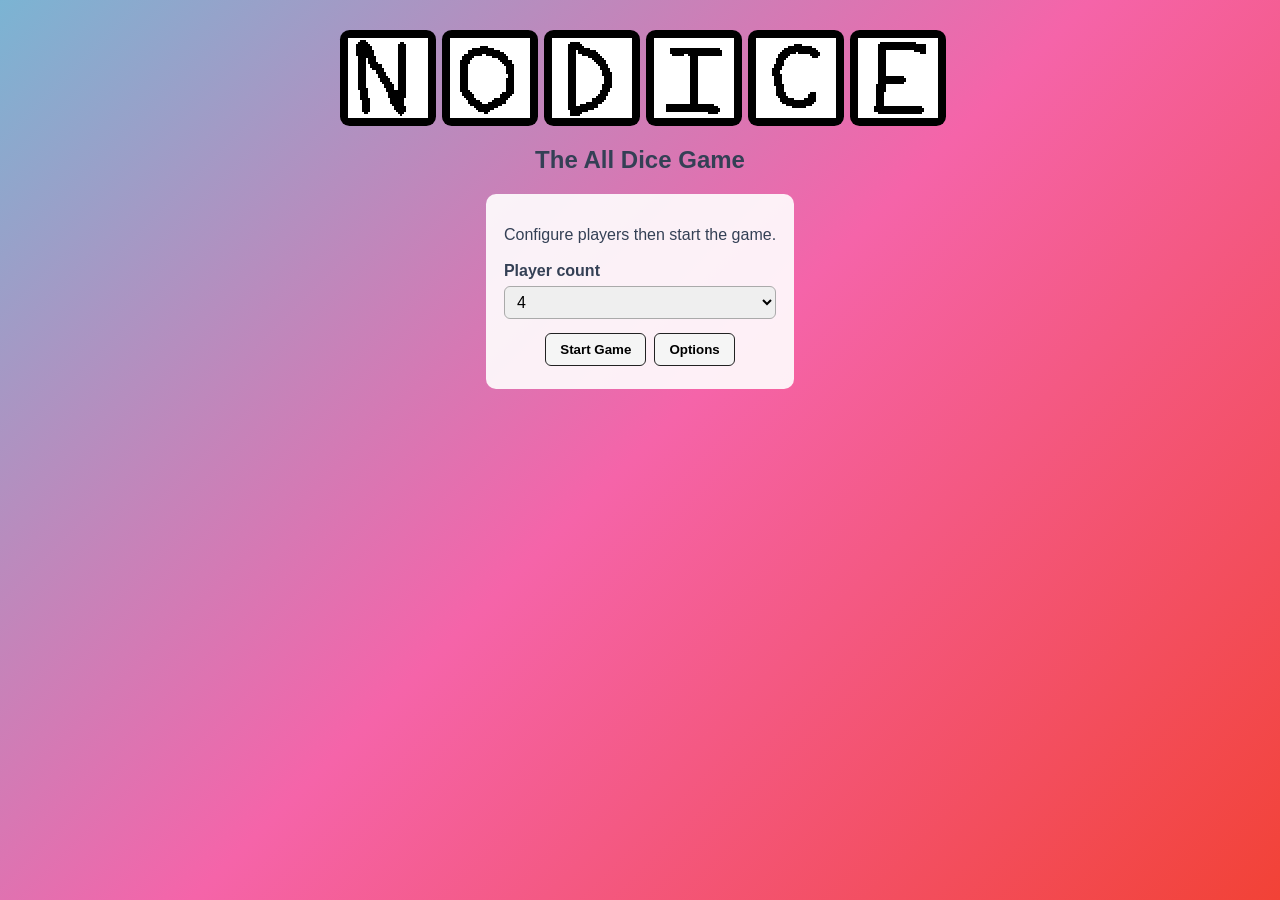
<file: index.html>
<!DOCTYPE html>
<html lang="en">
<head>
  <meta charset="utf-8" />
  <meta name="viewport" content="width=device-width,initial-scale=1" />
  <link rel="icon" type="image/x-icon" href="assets/dicedn.png" />
  <title>NoDice — Main Menu</title>
  <link rel="stylesheet" href="./css/main_menu.css">
</head>
<body>
  <main id="main-menu" aria-labelledby="menu-title">
    <div id="dice-container">
        <div class="dice-display">
            <div class="dice-color"></div>
            <div class="dice-numb" style="background-position: 0% -100.2%"></div>
        </div>
        <div class="dice-display">
            <div class="dice-color"></div>
            <div class="dice-numb" style="background-position: -100% -100.2%"></div>
        </div>
        <div class="dice-display">
            <div class="dice-color"></div>
            <div class="dice-numb" style="background-position: -200% -100.2%"></div>
        </div>
        <div class="dice-display">
            <div class="dice-color"></div>
            <div class="dice-numb" style="background-position: -300% -100.2%"></div>
        </div>
        <div class="dice-display">
            <div class="dice-color"></div>
            <div class="dice-numb" style="background-position: -400% -100.2%"></div>
        </div>
        <div class="dice-display">
            <div class="dice-color"></div>
            <div class="dice-numb" style="background-position: -500% -100.2%"></div>
        </div>
    </div>

    <h2>The All Dice Game</h2>

    <form id="menu-form" aria-describedby="menu-desc">
      <p id="menu-desc">Configure players then start the game.</p>

      <label for="player-count">Player count</label>
      <select id="player-count" name="player-count" aria-label="Player count">
        <option value="1">1</option>
        <option value="2">2</option>
        <option value="3">3</option>
        <option value="4" selected>4</option>
        <option value="5">5</option>
        <option value="6">6</option>
        <option value="7">7</option>
        <option value="8">8</option>
        <option value="9">9</option>
        <option value="10">10</option>
        <option value="11">11</option>
        <option value="12">12</option>
        <option value="13">13</option>
        <option value="14">14</option>
        <option value="15">15</option>
        <option value="16">16</option>
      </select>

      <script>
        let playerd = document.getElementById('player-count');
        
        playerd.addEventListener('change', function () {
            localStorage.setItem("players", this.value);
        });
      </script>

      <div class="controls">
        <button type="button" id="start-game">Start Game</button>
        <button type="button" id="options-btn">Options</button>
      </div>
    </form>

    <!-- Modal: Options (hidden by default) -->
    <div id="options-modal" class="modal" role="dialog" aria-modal="true" aria-labelledby="options-title" hidden>
      <div class="modal-backdrop" data-dismiss="modal" tabindex="-1"></div>
      <div class="modal-dialog" role="document" aria-describedby="options-desc">
        <h2 id="options-title">Options</h2>

        <!-- Tabs -->
        <nav class="options-tabs" role="tablist" aria-label="Options Tabs">
          <!-- Make House Rules the default tab -->
          <button type="button" class="tab-btn active" data-tab="house-rules" role="tab" aria-selected="true">House Rules</button>
          <button type="button" class="tab-btn" data-tab="dice-scores" role="tab" aria-selected="false">Dice Scores</button>
        </nav>

        <div id="options-desc" class="modal-body">
          <!-- Dice Scores panel -->
          <section id="dice-scores-panel" class="options-panel" role="tabpanel">
            <form id="dice-scores-form">
              <p>Adjust scoring values used by the custom dice run game.</p>

              <div class="field-row"><label for="one_5">Single 5</label><input id="one_5" name="one_5" type="number" min="0" step="10" value="50"></div>
              <div class="field-row"><label for="one_1">Single 1</label><input id="one_1" name="one_1" type="number" min="0" step="10" value="100"></div>

              <fieldset>
                <legend>Three of a kind</legend>
                <div class="field-row"><label for="three_1">Three 1s</label><input id="three_1" name="three_1" type="number" min="0" step="50" value="1000"></div>
                <div class="field-row"><label for="three_2">Three 2s</label><input id="three_2" name="three_2" type="number" min="0" step="50" value="200"></div>
                <div class="field-row"><label for="three_3">Three 3s</label><input id="three_3" name="three_3" type="number" min="0" step="50" value="300"></div>
                <div class="field-row"><label for="three_4">Three 4s</label><input id="three_4" name="three_4" type="number" min="0" step="50" value="400"></div>
                <div class="field-row"><label for="three_5">Three 5s</label><input id="three_5" name="three_5" type="number" min="0" step="50" value="500"></div>
                <div class="field-row"><label for="three_6">Three 6s</label><input id="three_6" name="three_6" type="number" min="0" step="50" value="600"></div>
              </fieldset>

              <div class="field-row"><label for="four_any">Four of a kind</label><input id="four_any" name="four_any" type="number" min="0" step="50" value="1000"></div>
              <div class="field-row"><label for="five_any">Five of a kind</label><input id="five_any" name="five_any" type="number" min="0" step="50" value="2000"></div>
              <div class="field-row"><label for="six_any">Six of a kind</label><input id="six_any" name="six_any" type="number" min="0" step="50" value="3000"></div>
              <div class="field-row"><label for="straight">Straight (1-6)</label><input id="straight" name="straight" type="number" min="0" step="50" value="1500"></div>
              <div class="field-row"><label for="two_triplets">Two triplets</label><input id="two_triplets" name="two_triplets" type="number" min="0" step="50" value="2500"></div>
              <div class="field-row"><label for="four_any_w_pair">Four + pair</label><input id="four_any_w_pair" name="four_any_w_pair" type="number" min="0" step="50" value="2500"></div>

              <div class="field-row"><label for="first_run_min">First run minimum</label><input id="first_run_min" name="first_run_min" type="number" min="0" step="50" value="300"></div>

              <div class="modal-actions">
                <button type="button" id="reset-dice-scores">Reset Defaults</button>
                <button type="button" id="save-dice-scores">Save</button>
              </div>
            </form>
          </section>

          <!-- House Rules panel -->
          <section id="house-rules" class="options-panel" role="tabpanel">
             <form id="house-rules-form">
               <p>Configure house rules for the custom dice run game.</p>
               
               <div class="field-row">
                 <label for="hr_enable_first_run">
                   <input id="hr_enable_first_run" type="checkbox" /> Require first-run minimum to get on board
                 </label>
                 <input id="hr_first_run_min" name="hr_first_run_min" type="number" min="0" step="10" value="500" />
               </div>
  
                <div class="modal-actions">
                  <button type="button" id="reset-house-rules">Reset Defaults</button>
                  <button type="button" id="save-house-rules">Save</button>
                </div>
              </form>
          </section>
        </div>

        <div class="modal-actions" style="margin-top:10px;">
          <button id="close-options-bottom" type="button">Close</button>
        </div>
      </div>
    </div>
  </main>

  <script src="./js/main_menu.js" defer></script>
 </body>
</html>
</file>
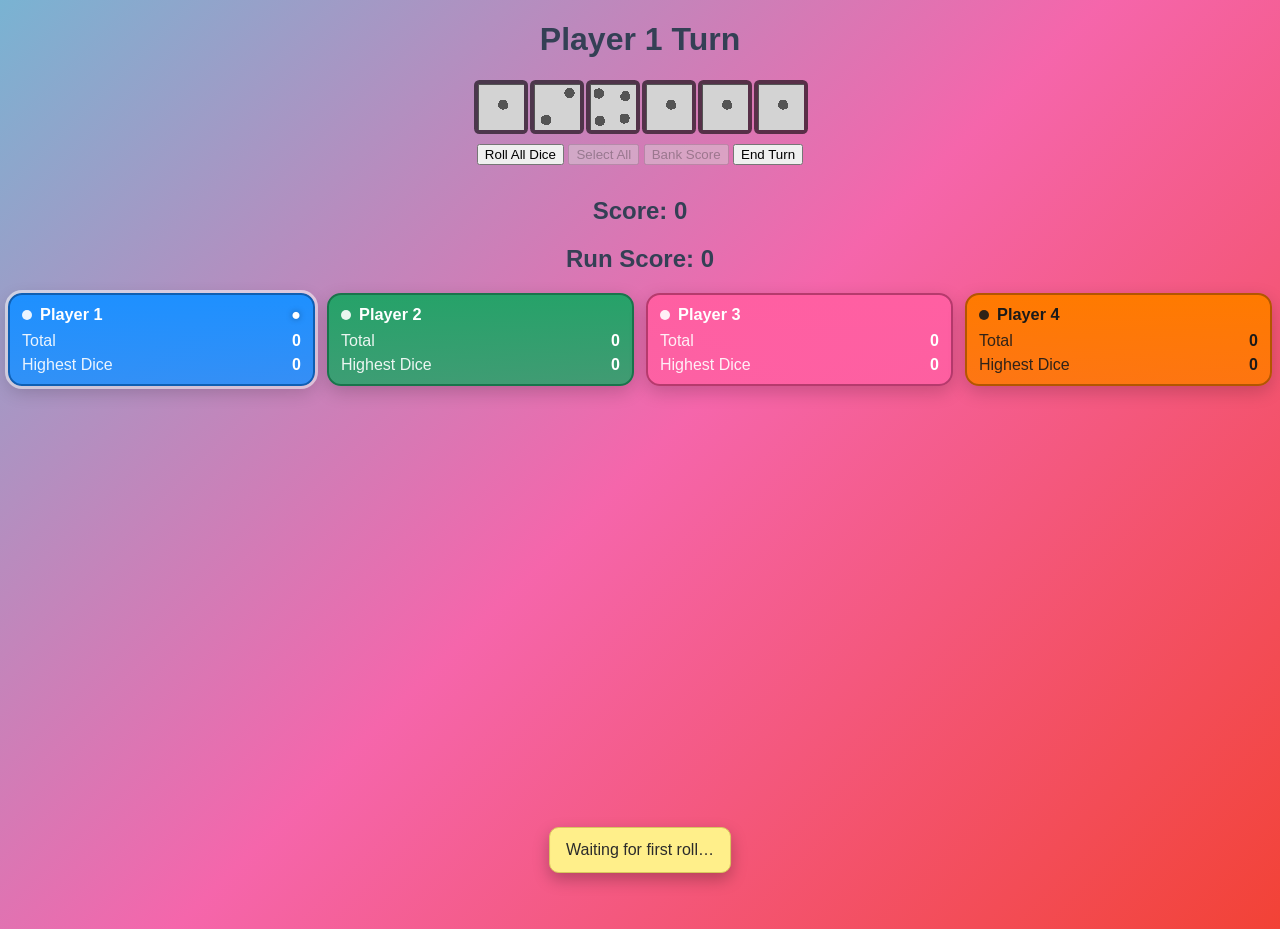
<file: gameCustom.html>
<!DOCTYPE html>
<html lang="en">
<head>
    <meta charset="UTF-8" />
    <meta name="viewport" content="width=device-width, initial-scale=1.0" />
    <title>NoDice Game</title>
    <link rel="icon" type="image/x-icon" href="assets/dicedn.png" />
    <link rel="stylesheet" href="./css/style.css">

    <!-- Game music (pointed to customGameJs folder) -->
    <!-- <script src="./js/customGameJs/game_music.js" defer></script> -->
</head>
<body>
    <h1 id="playerTitle">Player 1 Turn</h1>

    <div id="dice-container">
        <div class="dice-display">
            <div class="dice-color"></div>
            <div class="dice-numb"></div>
        </div>
        <div class="dice-display">
            <div class="dice-color"></div>
            <div class="dice-numb"></div>
        </div>
        <div class="dice-display">
            <div class="dice-color"></div>
            <div class="dice-numb"></div>
        </div>
        <div class="dice-display">
            <div class="dice-color"></div>
            <div class="dice-numb"></div>
        </div>
        <div class="dice-display">
            <div class="dice-color"></div>
            <div class="dice-numb"></div>
        </div>
        <div class="dice-display">
            <div class="dice-color"></div>
            <div class="dice-numb"></div>
        </div>
    </div>

    <button id="roll-btn">Roll All Dice</button>
    <button id="select-all-btn">Select All</button>
    <button id="bank-btn">Bank Score</button>
    <button id="endturn-btn">End Turn</button>

    <h2>Score: <span id="score">0</span></h2>
    <h2>Run Score: <span id="runscore">0</span></h2>

    <div id="message"></div>
    <div id="players"></div>

    <!-- launch DiceRunGame from js/customGameJs (this page is only used for custom games) -->
    <script type="module">
        import c_GameStart from "./js/customGameJs/c_GameStart.js";

        const params = new URLSearchParams(window.location.search);
        let players = parseInt(params.get("players"), 10);
        if (!Number.isFinite(players) || players < 1) players = 4;
        if (players > 16) players = 16;

        // This page is only used for custom games — use the GameStart entrypoint and tell it to use custom mode.
        new c_GameStart().start(players, true);
    </script>
</body>
</html>
</file>
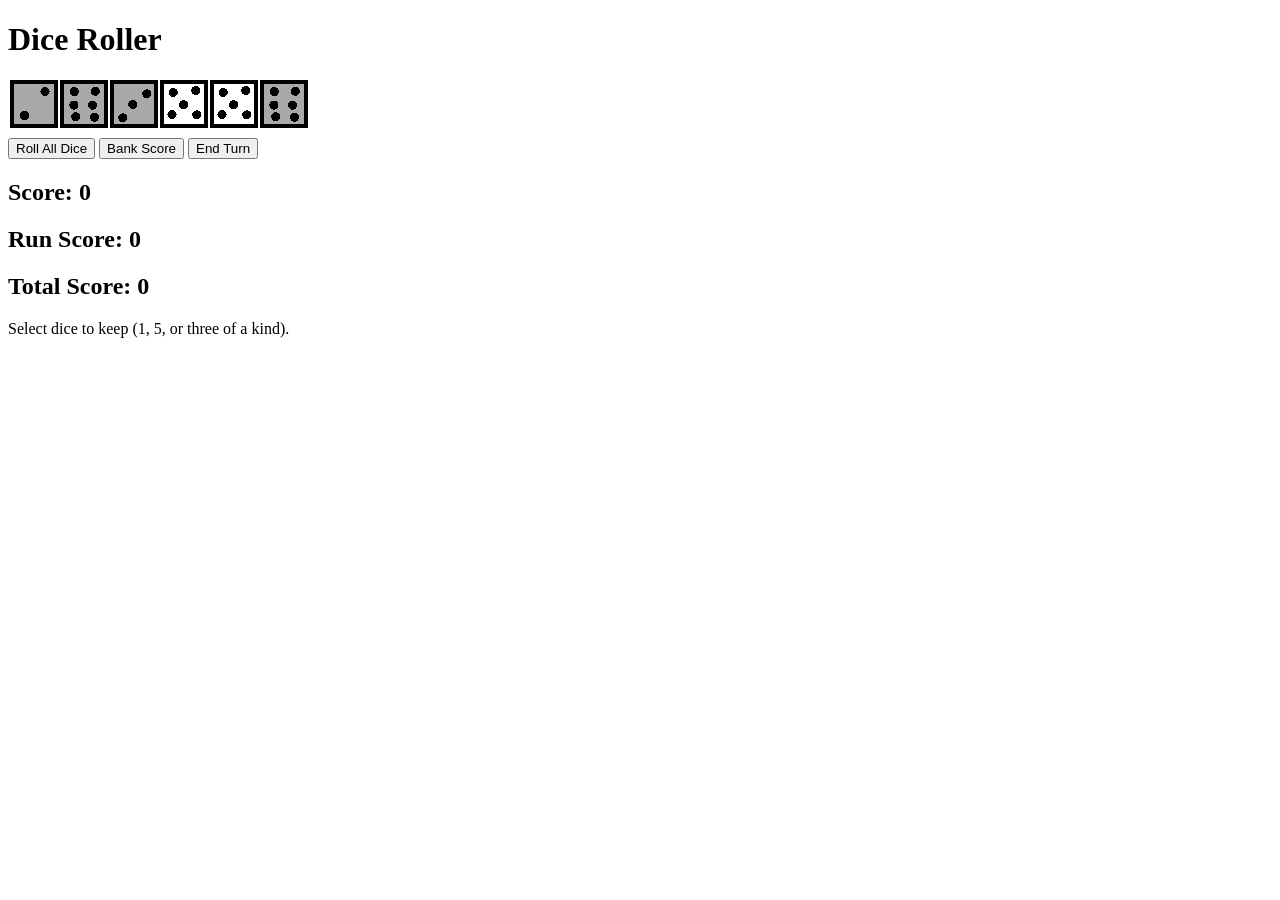
<file: nodice_ai_demo/nodice_ai_demo.html>
<!DOCTYPE html>
<html lang="en">
<head>
    <meta charset="UTF-8">
    <meta name="viewport" content="width=device-width, initial-scale=1.0">
    <title>NoDice AI Demo</title>
    <link rel="icon" type="image/x-icon" href="assets/dicedn.png">
    <script defer src="nodice_ai_demo.js"></script>
    <link rel="stylesheet" type="text/css" href="styles.css" title="stylesheet"> 
</head>
<body>
    <h1>Dice Roller</h1>
    <div id="dice-container">
            
    </div>
    <!--<div id="dc">
        <div class="dice-display">
            <div class="bg-display"></div>
            <div class="dice-ds" style="background-position: 0% 0%"></div>
        </div>

    </div> -->
    
    <button id="roll-btn">Roll All Dice</button>
    <button id="bank-btn">Bank Score</button>
    <button id="endturn-btn">End Turn</button>
    <h2>Score: <span id="score">0</span></h2>
    <h2>Run Score: <span id="runscore">0</span></h2>
    <h2>Total Score: <span id="totalscore">0</span></h2>
    <div id="message"></div>
</body>
</html>
</file>
<file: css/main_menu.css>
:root {
    /* reuse game colors (copied from style.css, kept simple) */
    --dun: #d6cbb7ff;
    --carolina-blue: #7bb4d3ff;
    --charcoal: #344055ff;
    --hot-pink: #f564a9ff;
    --vermilion: #f24236ff;
}

/* basic reset-ish */
* {
    box-sizing: border-box;
}

body {
    background: linear-gradient(135deg, var(--carolina-blue), var(--hot-pink), var(--vermilion));
    background-repeat: no-repeat;
    background-size: cover;
    color: var(--charcoal);
    font-family: 'Segoe UI', Tahoma, Geneva, Verdana, sans-serif;
    text-align: center;
    height: 100vh;
    margin: 0;
    overflow: hidden;
}

/* prevent background scrolling when modal is open */
body.modal-open {
    overflow: hidden;
}

#main-menu {
    max-width: 500px;
    margin: 0 auto;
    padding: 20px 16px;
}

/* simple heading similar vibe */
#menu-title {
    margin-top: 24px;
    margin-bottom: 12px;
    text-shadow: 0 2px 4px rgba(0,0,0,0.25);
}

#menu-desc {
    margin-bottom: 18px;
}

#menu-form {
    background: rgba(255,255,255,0.9);
    border-radius: 10px;
    padding: 16px 18px 20px;
    display: inline-block;
    text-align: left;
    min-width: 260px;
}

#dice-container {
    margin-top: 10px;
    margin-bottom: 10px;
    height: 96px; /*48px*/
    display: flex;
    justify-content: center;
}

.dice-display {
    /*w:48 h:48*/
    /*if the scallings are feeling off, just change them back to the ones listed here*/
    height: 100%;
    position: relative;
    flex: 0 0 auto;
    image-rendering: pixelated;
    margin: 0px 0px 1.3% 1.3%;
    aspect-ratio: 1/1;
}

.dice-display:hover {transform: scale(1.1);}
.dice-display.disabled:hover {transform: scale(1.0);}

.dice-color {
    background-color: white;
    position: absolute;
    width: 85%;
    height: 85%;
    margin: 7% 7% 7% 7%;
    /*background-image: url(assets/white.png); gonna update this later*/
    background-size: 50% 50%;
}
/* change color with class - if they exist might as well have them do something*/
.dice-color.selected {background-color: lightgreen;}
.dice-color.disabled {background-color: lightgray;}

.dice-numb {
    position: absolute;
    width:100%;
    height: 100%;
    background-image: url(../assets/fulldieds.gif);
    background-size: 1000% 1000%;
    /* bacground-position: -700% 0% this'll be a blank die for the start */
    border-radius: 10%;
}

/* labels & input */
label[for="player-count"] {
    display: block;
    margin-bottom: 6px;
    font-weight: 600;
}

#player-count {
    width: 100%;
    padding: 6px 8px;
    border-radius: 6px;
    border: 1px solid #aaa;
    font-size: 1rem;
    margin-bottom: 14px;
}

/* buttons: copy spirit of style.css (simple) */
button {
    margin-bottom: 1%;
    padding: 8px 14px;
    border-radius: 6px;
    border: 1px solid #222;
    background-color: #f5f5f5;
    font-weight: 600;
}

button:hover {
    cursor: pointer;
}

.controls {
    display: flex;
    gap: 8px;
    justify-content: center;
}

/* crude selected style if ever used */
button.selected {
    background-color: #39b93996;
    border: 3px solid black;
}

/* === Modal styling === */

.modal {
    position: fixed;
    inset: 0;
    z-index: 1000;

    /* ensure modal can provide its own scroll area when viewport is small/zoomed */
    display: flex;
    align-items: flex-start; /* keep dialog near top like a typical modal */
    justify-content: center;
    padding: 24px; /* spacing so dialog isn't flush to edges */
}

/* dark background only, no blur */
.modal-backdrop {
    position: absolute;
    inset: 0;
    background: rgba(0,0,0,0.5); /* just darker, no blur */
}

/* simple centered dialog, but allow internal scrolling if content exceeds viewport */
.modal-dialog {
    position: relative;
    z-index: 1001;
    max-width: 380px;
    width: calc(100% - 48px); /* respect page padding */
    background: rgba(255,255,255,0.95);
    border-radius: 10px;
    padding: 16px 18px 14px;
    text-align: left;
    box-shadow: 0 6px 18px rgba(0,0,0,0.4);

    /* make dialog vertically scrollable if it's too tall for the viewport */
    max-height: calc(100vh - 48px);
    overflow: auto;
    -webkit-overflow-scrolling: touch;
}

/* let the modal body flow normally, but keep spacing */
.modal-body {
    margin-bottom: 8px;
}

.modal-body p {
    margin-top: 6px;
    margin-bottom: 12px;
}

.modal-actions {
    text-align: right;
}

/* Ensure the HTML "hidden" attribute actually hides the modal (author CSS can override UA styles) */
.modal[hidden] {
  display: none !important;
}

.options-tabs { display:flex; gap:8px; margin-bottom:10px; }
.options-tabs .tab-btn {
  padding:6px 10px;
  border-radius:6px;
  border:1px solid rgba(0,0,0,0.15);
  background: rgba(0,0,0,0.04);
  font-weight:600;
}
.options-tabs .tab-btn.active {
  background: rgba(0,0,0,0.08);
  box-shadow: 0 2px 6px rgba(0,0,0,0.12);
}

.options-panel { margin-top:8px; }

.field-row {
  display:flex;
  justify-content:space-between;
  gap:8px;
  align-items:center;
  margin-bottom:8px;
}
.field-row label { flex:1; font-size:0.95rem; }
.field-row input { width:110px; padding:6px 8px; border-radius:6px; border:1px solid #aaa; text-align:right; }

/* Keep modal button spacing readable */
.modal-actions button { margin-left:8px; }
</file>
<file: css/style.css>
:root {
    /* CSS HEX */
    --dun: #d6cbb7ff;
    --carolina-blue: #7bb4d3ff;
    --charcoal: #344055ff;
    --hot-pink: #f564a9ff;
    --vermilion: #f24236ff;
    --player-count: 6;

    /* CSS HSL */
    --dun: hsla(39, 27%, 78%, 1);
    --carolina-blue: hsla(201, 50%, 65%, 1);
    --charcoal: hsla(218, 24%, 27%, 1);
    --hot-pink: hsla(331, 88%, 68%, 1);
    --vermilion: hsla(4, 88%, 58%, 1);
}


button.selected {
    background-color: #39b93996;
    border: 3px solid black;
}
button {
    margin-bottom: 1%;
}

body {
    /* make background gradients */
    background: linear-gradient(135deg, var(--carolina-blue), var(--hot-pink), var(--vermilion));
    background-repeat: no-repeat;
    background-size: cover;
    color: var(--charcoal);
    font-family: 'Segoe UI', Tahoma, Geneva, Verdana, sans-serif;
    text-align: center;
    height: 100vh;
    overflow: hidden;
}

/* All of this is necessary for the dice to properly display*/

#dice-container {
    margin-top: 10px;
    margin-bottom: 10px;
    height: 6%; /*48px*/
    display: flex;
    justify-content: center;
}

.dice-display {
    /*w:48 h:48*/
    /*if the scallings are feeling off, just change them back to the ones listed here*/
    height: 100%;
    position: relative;
    flex: 0 0 auto;
    image-rendering: pixelated;
    margin: 0px 0px 2px 2px;
    aspect-ratio: 1/1;
}

.dice-display:hover {transform: scale(1.1);}
.dice-display.disabled:hover {transform: scale(1.0);}

.dice-color {
    background-color: white;
    position: absolute;
    width: 85%;
    height: 85%;
    margin: 7% 7% 7% 7%;
    /*background-image: url(assets/white.png); gonna update this later*/
    background-size: 50% 50%;
}
/* change color with class - if they exist might as well have them do something*/
.dice-color.selected {background-color: lightgreen;}
.dice-color.disabled {background-color: lightgray;}
.disabled:hover {cursor: not-allowed !important;}
.dice-numb.disabled {filter: opacity(0.6);}

.dice-numb {
    position: absolute;
    width:100%;
    height: 100%;
    background-image: url(../assets/anitest.gif);
    background-size: 1000% 1000%;
    /* bacground-position: -700% 0% this'll be a blank die for the start */
    border-radius: 10%;
}

/* Visual treatment when a farkle is active: tint dice red */
#dice-container.farkle .dice-color {
    background-color: #ff6b6b !important;
    box-shadow: 0 0 8px rgba(255,100,100,0.6);
}
#dice-container.farkle .dice-numb {
    filter: saturate(0.8) contrast(1.05);
    opacity: 0.95;
}

/* Fancy smancy info box to show erros and such in */
#message {
    position: fixed;
    left: 50%;
    bottom: clamp(1rem, 3vh, 2.5rem);
    transform: translateX(-50%);
    max-width: min(90vw, 30rem);
    padding: 0.8em 1em;
    background: #ffef8a;
    color: #2b2b2b;
    border: 1px solid #d8c85d;
    border-radius: 0.6em;
    box-shadow: 0 0.4em 1em rgba(0,0,0,0.25);
    font: clamp(0.8rem, 1.2vw, 1rem)/1.35; /* WE NEED TO DEFINE A FONT VARIABLE */
    z-index: 9999;
    display: none;
}

#message.visible {
    display: block;
    animation: fade-in 0.15s ease-in-out;
}

@keyframes fade-in {
    from { opacity: 0; transform: translate(-50%, 0.5em); }
    to   { opacity: 1; transform: translate(-50%, 0); }
}

/* append to css/style.css or a small new css file */
#players.players-wrap {
  display: grid;
  grid-template-columns: repeat(auto-fit, minmax(220px, 1fr));
  gap: 12px;
  margin-block: 10px 16px;
}

.player-card {
  --pc-bg: #1e90ff;
  --pc-fg: #ffffff;
  --pc-border: #0f5fb3;
  background: linear-gradient(0deg, color-mix(in oklab, var(--pc-bg) 86%, #000 0%), var(--pc-bg));
  color: var(--pc-fg);
  border: 2px solid var(--pc-border);
  border-radius: 14px;
  box-shadow: 0 6px 18px rgba(0,0,0,.18);
  padding: 10px 12px;
}

.player-card .player-head {
  display: flex; align-items: center; gap: 8px;
  font-size: 1.02rem;
}
.player-card .dot {
  width: 10px; height: 10px; border-radius: 999px; background: var(--pc-fg); opacity: .9;
}
.player-card .active-tag { margin-left: auto; filter: drop-shadow(0 0 3px rgba(0,0,0,.35)); }
.player-card[style*="--pc-active: 1"] { outline: 3px solid rgba(255,255,255,.55); }

.player-card .player-body { margin-top: 8px; display: grid; gap: 6px; }
.player-card .row { display: flex; justify-content: space-between; }
.player-card .label { opacity: .9; }
.player-card .value { font-weight: 700; }


/* Handle dice cursor changes */
button:hover {
    cursor: pointer;
}

#dice-container > .dice-display > .dice-color.disabled + .dice-numb {
    cursor: not-allowed;
}

#dice-container > .dice-display > .dice-color + .dice-numb {
    cursor: pointer;
}



.win-modal-content ul.bar-scores li img {
    background: linear-gradient(135deg, var(--carolina-blue), var(--hot-pink), var(--vermilion));;
    border-radius: 50%;
    padding: clamp(4px, 1vw, 8px);
    box-shadow: 0 0 6px rgba(0, 0, 0, 0.3);
}

/* WIN MODAL CONTAINER */
#win-modal {
    display: none;
    position: fixed;
    top: 50%;
    left: 50%;
    transform: translate(-50%, -50%);
    background-color: white;
    border: 2px solid black;
    border-radius: 10px;
    padding: 20px;
    box-shadow: 0 4px 8px rgba(0, 0, 0, 0.2);
    z-index: 1000;
    text-align: center;
    max-width: 80vw;
    height: 50vh;
    width: min(80vw, 700px);
    overflow: hidden;
}

#win-modal.is-open {
    display: block;
}

body.modal-open::before {
    content: "";
    position: fixed;
    inset: 0;
    background-color: rgba(54, 52, 52, 0.322);
    z-index: 999;
}

#exit {
    display: flex;
    position: absolute;
    justify-self: right;
    border: none;
    margin: 1%;
    font-size: large;
    background-color: #fff;
    transition: background-color ease-in .2s;
    border-radius: 5px;
}

#exit:hover {
    background-color: #f2f2f2;
}

/* GRID: PLAYER BARS (2fr) + SCROLL AREA (1fr) */
.win-modal-content {
    display: grid;
    grid-template-columns: 2fr 1fr;
    column-gap: 16px;
    max-height: calc(50vh - 4rem); /* header + padding */
}


#grid-half1,
#grid-half2 {
    min-height: 0;
}

/* LEFT SIDE: BAR CHART */
#grid-half1 {
    display: flex;
    align-items: stretch;        /* let the UL fill the cell height */
    margin-bottom: 4%;
}

/* BAR LIST = GRID OF PLAYERS */
.win-modal-content ul.bar-scores {
    background: linear-gradient(135deg, var(--carolina-blue), var(--hot-pink), var(--vermilion));
    display: grid;
    margin: 2% 2.1% 0;
    padding: 10px;
    list-style: none;
    grid-template-columns: repeat(var(--player-count), minmax(0, 1fr));
    align-items: end;            /* bars sit on the bottom */
    gap: 2%;
    width: 100%;
    height: 100%;
    border-radius: 10px;
    box-sizing: border-box;
}

/* ONE LI = ONE BAR SLOT */
.win-modal-content ul.bar-scores li {
    display: flex;
    align-items: flex-end;
    justify-content: center;
    box-sizing: border-box;
}

.win-modal-content ul.bar-scores li:last-child {
    border-right: none;
}

/* THE ACTUAL BAR VISUAL (the "score bar") */
.win-modal-content ul.bar-scores li .bar-contents-container {
    display: flex;
    flex-direction: column;
    align-items: center;
    justify-content: flex-end;
    box-sizing: border-box;
    padding: 8px 4px;
    width: 100%;
    height: 12vh;
    gap: 4px;
    border-radius: 10px 10px 0 0;
    border: 2px solid var(--bar-border, #000000);

    background-color: var(--bar-bg, rgb(85, 26, 66));
    color: var(--bar-fg, #ffffff);
    box-shadow: 0 0 6px rgba(0, 0, 0, 0.3);
    transform: scaleY(var(--bar-scale, 1));
}

/* BAR CONTENT */

.win-modal-content ul.bar-scores li .scorelist-player {
    font-weight: 600;
    font-size: 0.9rem;
}

.win-modal-content ul.bar-scores li .scorelist-score {
    font-weight: 700;
    font-size: 1rem;
}

/* RIGHT SIDE: SCROLLING CREDITS / TEXT */
#player-scroll {
    height: 100%;
    overflow: auto;
}

section#credits {
    margin-top: 0;
    font-size: 0.9rem;
    display: flex;
    background-color: #afadad;
    padding: 10px;
    border-radius: 8px;
    margin: 10%;
    justify-content: center;
}
</file>
<file: nodice_ai_demo/styles.css>
#dc, #dice-container {
    margin-top: 10px;
    margin-bottom: 10px;
    height: 48px;
    display: flex;
    justify-content: left;
}

.dice-display {
    width: 48px;
    height: 48px;
    position: relative;
    flex: 0 0 auto;
    image-rendering: pixelated;
    margin: 0px 0px 2px 2px;
}

.dice-ds {
    position: absolute;
    width:100%;
    height: 100%;
    background-image: url(assets/anitest.gif);
    background-size: 1000% 1000%;
}

.bg-display {
    position: absolute;
    width: 100%;
    height: 100%;
    background-image: url(assets/white.png);
    background-size: 50% 50%;
}

.selected :first-child {
    background-image: url(assets/green.png);
}

.disabled :first-child {
    background-image: url(assets/gray.png);
}
</file>
